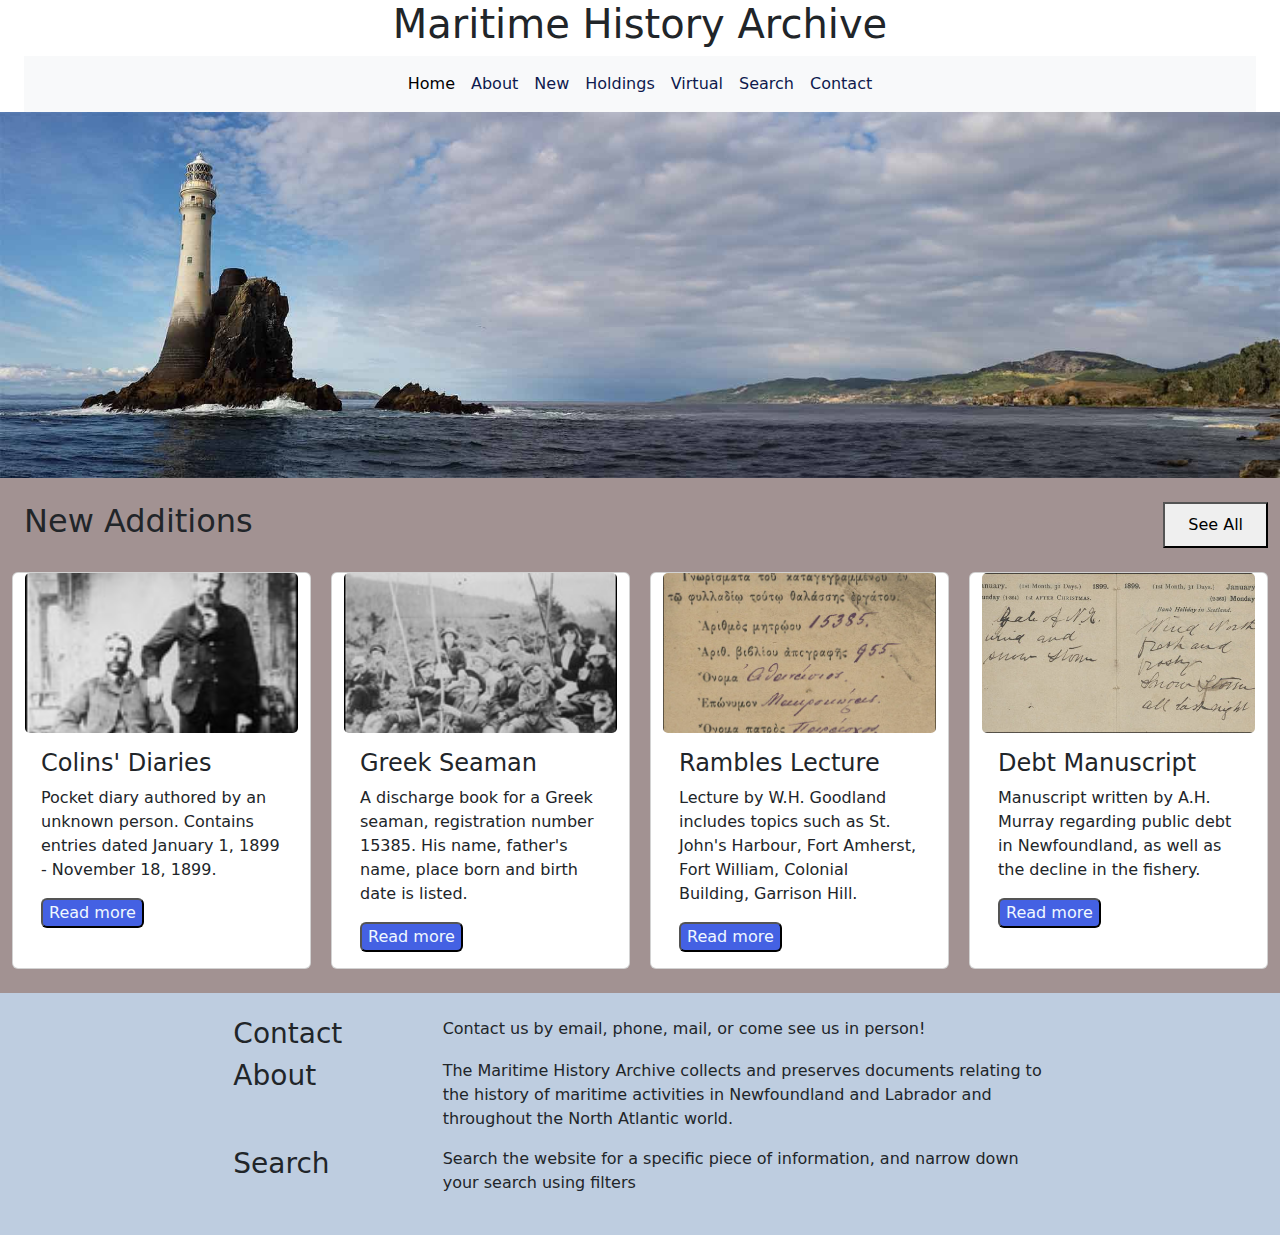
<file: index.html>
<!DOCTYPE html>
<html lang="en">
<head>
    <meta charset="UTF-8">
    <meta name="viewport" content="width=device-width, initial-scale=1.0">
    <link rel="stylesheet" href="css/custom.css">
    <title>Home</title>
    <link rel="apple-touch-icon" sizes="180x180" href="/favicon_io/apple-touch-icon.png">
    <link rel="icon" type="image/png" sizes="32x32" href="/favicon_io/favicon-32x32.png">
    <link rel="icon" type="image/png" sizes="16x16" href="/favicon_io/favicon-16x16.png">
    <link rel="icon" type="image/x-icon" href="/favicon_io/favicon.ico">
    <link rel="manifest" href="/site.webmanifest">
    <link href="https://cdn.jsdelivr.net/npm/bootstrap@5.3.2/dist/css/bootstrap.min.css" rel="stylesheet" integrity="sha384-T3c6CoIi6uLrA9TneNEoa7RxnatzjcDSCmG1MXxSR1GAsXEV/Dwwykc2MPK8M2HN" crossorigin="anonymous">
</head>
<body>
    
    <header class="px-4">
        <h1 class="text-center" href="index.html">Maritime History Archive</h1>
        <nav class="navbar navbar-expand-lg bg-body-tertiary">
            <div class="container-fluid">
                <button class="navbar-toggler" type="button" data-bs-toggle="collapse" data-bs-target="#navbarNavAltMarkup" aria-controls="navbarNavAltMarkup" aria-expanded="false" aria-label="Toggle navigation">
                    <span class="navbar-toggler-icon"></span>
                </button>
                <div class="collapse navbar-collapse justify-content-center" id="navbarNavAltMarkup">
                    <div class="navbar-nav">
                        <a class="nav-link active" aria-current="page" href="index.html">Home</a>
                        <a class="nav-link nav-page" href="#">About</a>
                        <a class="nav-link nav-page" href="#">New</a>
                        <a class="nav-link nav-page" href="#">Holdings</a>
                        <a class="nav-link nav-page" href="virtual.html">Virtual</a>
                        <a class="nav-link nav-page" href="#">Search</a>
                        <a class="nav-link nav-page" href="contact.html">Contact</a>
                    </div>
                </div>
            </div>
        </nav>
    </header>


    <main>

        <section class="hero-banner">
            <img src="images/lighthouse.jpg"  class="d-block mx-lg-auto img-fluid" alt="">
        </section>

        <section class=" container-fluid behind-colour-brown px-4">
            <div class="row py-4">
                <h2 class="col">New Additions</h2>
                <button class="col-2 col-lg-1">See All</button>
            </div>

            
            <div class="additions-cards row pb-4 flex-wrap">
                <div class="card col">
                    <img src="images/collins-diaries.jpg" class="card-img-top img-fluid card-img" alt="...">
                    <div class="card-body">
                        <h4>Colins' Diaries</h4>
                        <p class="card-text">Pocket diary authored by an unknown person. Contains entries dated January 1, 1899 - November 18, 1899.</p>
                        <button class="more-btn rounded">Read more</button>
                    </div>
                </div>


                <div class="card col">
                    <img src="images/greek-seaman.jpg" class="card-img-top img-fluid card-img" alt="...">
                    <div class="card-body">
                        <h4>Greek Seaman</h4>
                        <p class="card-text">A discharge book for a Greek seaman, registration number 15385. His name, father's name, place born and birth date is listed.</p>
                        <button class="more-btn rounded">Read more</button>
                    </div>
                </div>


                <div class="card col">
                    <img src="images/rambles-lecture.jpeg" class="card-img-top img-fluid card-img" alt="...">
                    <div class="card-body">
                        <h4>Rambles Lecture</h4>
                        <p class="card-text">Lecture by W.H. Goodland includes topics such as St. John's Harbour, Fort Amherst, Fort William, Colonial Building, Garrison Hill.</p>
                        <button class="more-btn rounded">Read more</button>
                    </div>
                </div>


                <div class="card col">
                    <img src="images/debt-manuscript.jpeg" class="card-img-top img-fluid card-img" alt="...">
                    <div class="card-body">
                        <h4>Debt Manuscript</h4>
                        <p class="card-text">Manuscript written by A.H. Murray regarding public debt in Newfoundland, as well as the decline in the fishery.</p>
                        <button class="more-btn rounded">Read more</button>
                    </div>
                </div>

            </div>
        </section>


    </main>


    <footer class="p-4 container-fluid">
        <div class="row justify-content-center">
            <h3 class="col-2">Contact</h3>
            <p class="col-10 col-md-6">Contact us by email, phone, mail, or come see us in person!</p>
        </div>

        <div class="row justify-content-center">
            <h3 class="col-2">About</h3>
            <p class="col-10 col-md-6">The Maritime History Archive collects and preserves documents relating to the history of maritime activities in Newfoundland and Labrador and throughout the North Atlantic world.</p>
        </div>

        <div class="row justify-content-center">
            <h3 class="col-2">Search</h3>
            <p class="col-10 col-md-6">Search the website for a specific piece of information, and narrow down your search using filters</p>
        </div>
    </footer>
    

    <script src="node_modules/bootstrap/dist/js/bootstrap.bundle.min.js"></script>
</body>
</html>
</file>
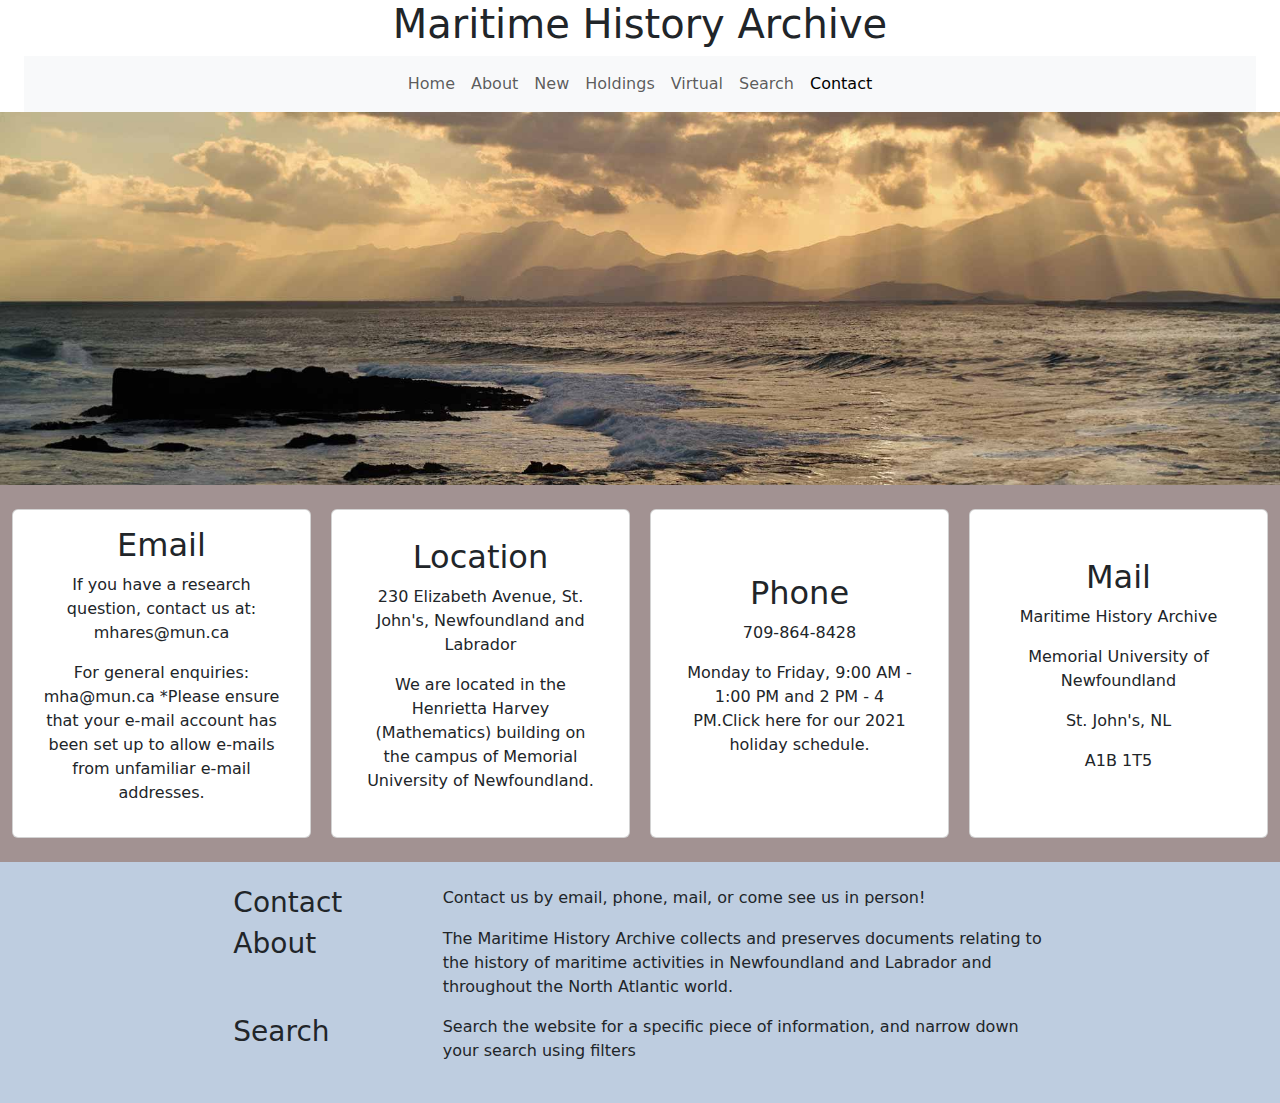
<file: contact.html>
<!DOCTYPE html>
<html lang="en">
<head>
    <meta charset="UTF-8">
    <meta name="viewport" content="width=device-width, initial-scale=1.0">
    <link rel="stylesheet" href="css/custom.css">
    <title>Contact</title>
    <link href="https://cdn.jsdelivr.net/npm/bootstrap@5.3.2/dist/css/bootstrap.min.css" rel="stylesheet" integrity="sha384-T3c6CoIi6uLrA9TneNEoa7RxnatzjcDSCmG1MXxSR1GAsXEV/Dwwykc2MPK8M2HN" crossorigin="anonymous">
    <link rel="apple-touch-icon" sizes="180x180" href="/favicon_io/apple-touch-icon.png">
    <link rel="icon" type="image/png" sizes="32x32" href="/favicon_io/favicon-32x32.png">
    <link rel="icon" type="image/png" sizes="16x16" href="/favicon_io/favicon-16x16.png">
    <link rel="icon" type="image/x-icon" href="/favicon_io/favicon.ico">
    <link rel="manifest" href="/site.webmanifest">
</head>
<body>
    
    <header class="px-4">
        <h1 class="text-center" href="index.html">Maritime History Archive</h1>
        <nav class="navbar navbar-expand-lg bg-body-tertiary">
            <div class="container-fluid">
                <button class="navbar-toggler" type="button" data-bs-toggle="collapse" data-bs-target="#navbarNavAltMarkup" aria-controls="navbarNavAltMarkup" aria-expanded="false" aria-label="Toggle navigation">
                    <span class="navbar-toggler-icon"></span>
                </button>
                <div class="collapse navbar-collapse justify-content-center" id="navbarNavAltMarkup">
                    <div class="navbar-nav">
                        <a class="nav-link" href="index.html">Home</a>
                        <a class="nav-link" href="#">About</a>
                        <a class="nav-link" href="#">New</a>
                        <a class="nav-link" href="#">Holdings</a>
                        <a class="nav-link" href="virtual.html">Virtual</a>
                        <a class="nav-link" href="#">Search</a>
                        <a class="nav-link active" aria-current="page" href="contact.html">Contact</a>
                    </div>
                </div>
            </div>
        </nav>
    </header>


    <main>
        <section class="hero-banner">
            <img src="images/landscape.jpg"  class="d-block mx-lg-auto img-fluid" alt="">
        </section>


        <section class="p-4 container-fluid behind-colour-brown">
            <div class="row virtual-intro-cards ">

                <div class="card col">
                    <div class="card-body text-center">
                        <h2>Email</h2>
                        <p>If you have a research question, contact us at: mhares@mun.ca</p>
                        <p>For general enquiries: mha@mun.ca
                        *Please ensure that your e-mail account has been set up to allow e-mails from unfamiliar e-mail addresses.</p>
                    </div>
                </div>

                <div class="card col">
                    <div class="card-body text-center">
                        <h2>Location</h2>
                        <p>230 Elizabeth Avenue, St. John's, Newfoundland and Labrador</p>
                        <p>We are located in the Henrietta Harvey (Mathematics) building on the campus of Memorial University of Newfoundland.</p>
                    </div>
                </div>

                <div class="card col">
                    <div class="card-body text-center">
                        <h2>Phone</h2>
                        <p>709-864-8428</p>
                        <p>Monday to Friday, 9:00 AM - 1:00 PM and 2 PM - 4 PM.Click here for our 2021 holiday schedule.</p>
                    </div>
                </div>

                <div class="card col">
                    <div class="card-body text-center">
                        <h2>Mail</h2>
                        <p>Maritime History Archive</p>
                        <p>Memorial University of Newfoundland</p>
                        <p>St. John's, NL</p>
                        <p>A1B 1T5</p>
                    </div>
                </div>

            </div>
            
        </section>

    </main>


    <footer class="p-4 container-fluid">
        <div class="row justify-content-center">
            <h3 class="col-2">Contact</h3>
            <p class="col-10 col-md-6">Contact us by email, phone, mail, or come see us in person!</p>
        </div>

        <div class="row justify-content-center">
            <h3 class="col-2">About</h3>
            <p class="col-10 col-md-6">The Maritime History Archive collects and preserves documents relating to the history of maritime activities in Newfoundland and Labrador and throughout the North Atlantic world.</p>
        </div>

        <div class="row justify-content-center">
            <h3 class="col-2">Search</h3>
            <p class="col-10 col-md-6">Search the website for a specific piece of information, and narrow down your search using filters</p>
        </div>
    </footer>

    <script src="node_modules/bootstrap/dist/js/bootstrap.bundle.min.js"></script>
</body>
</html>
</file>
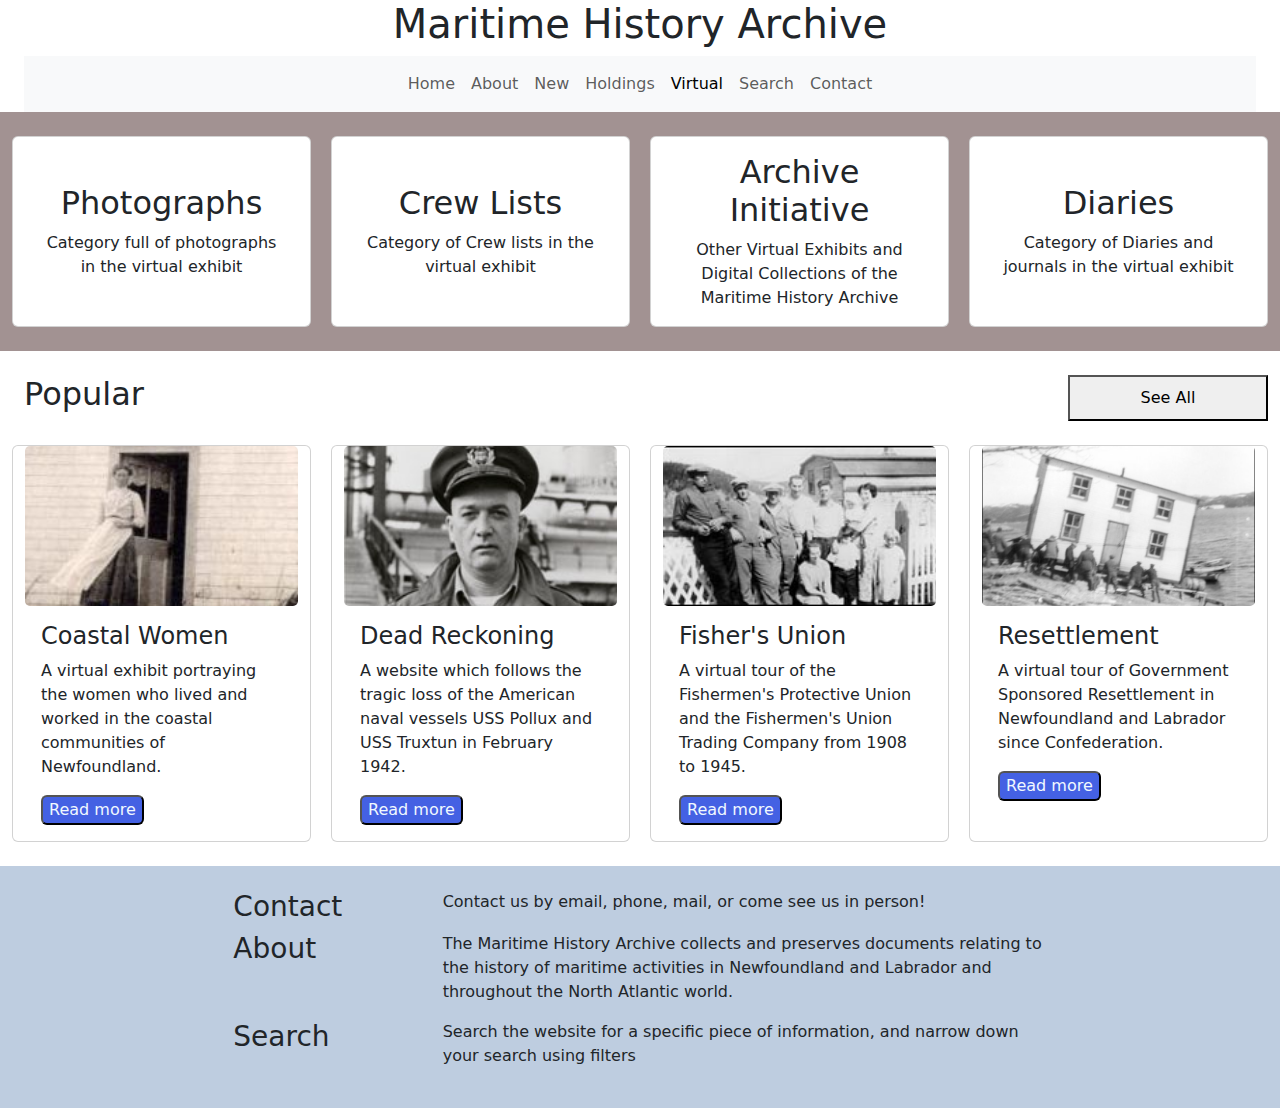
<file: virtual.html>
<!DOCTYPE html>
<html lang="en">
<head>
    <meta charset="UTF-8">
    <meta name="viewport" content="width=device-width, initial-scale=1.0">
    <link rel="stylesheet" href="css/custom.css">
    <title>Virtual</title>
    <link rel="apple-touch-icon" sizes="180x180" href="/favicon_io/apple-touch-icon.png">
    <link rel="icon" type="image/png" sizes="32x32" href="/favicon_io/favicon-32x32.png">
    <link rel="icon" type="image/png" sizes="16x16" href="/favicon_io/favicon-16x16.png">
    <link rel="icon" type="image/x-icon" href="/favicon_io/favicon.ico">
    <link rel="manifest" href="/site.webmanifest">
    <link href="https://cdn.jsdelivr.net/npm/bootstrap@5.3.2/dist/css/bootstrap.min.css" rel="stylesheet" integrity="sha384-T3c6CoIi6uLrA9TneNEoa7RxnatzjcDSCmG1MXxSR1GAsXEV/Dwwykc2MPK8M2HN" crossorigin="anonymous">
</head>
<body>
    
    <header class="px-4">
        <h1 class="text-center" href="index.html">Maritime History Archive</h1>
        <nav class="navbar navbar-expand-lg bg-body-tertiary">
            <div class="container-fluid">
                <button class="navbar-toggler" type="button" data-bs-toggle="collapse" data-bs-target="#navbarNavAltMarkup" aria-controls="navbarNavAltMarkup" aria-expanded="false" aria-label="Toggle navigation">
                    <span class="navbar-toggler-icon"></span>
                </button>
                <div class="collapse navbar-collapse justify-content-center" id="navbarNavAltMarkup">
                    <div class="navbar-nav">
                        <a class="nav-link" href="index.html">Home</a>
                        <a class="nav-link" href="#">About</a>
                        <a class="nav-link" href="#">New</a>
                        <a class="nav-link" href="#">Holdings</a>
                        <a class="nav-link active" aria-current="page" href="virtual.html">Virtual</a>
                        <a class="nav-link" href="#">Search</a>
                        <a class="nav-link" href="contact.html">Contact</a>
                    </div>
                </div>
            </div>
        </nav>
    </header>



    <main>

        <section class="p-4 container-fluid behind-colour-brown">

            <div class="virtual-intro-cards row">

                <div class="card col">
                    <div class="card-body text-center">
                        <h2>Photographs</h2>
                        <p class="mb-0">Category full of photographs in the virtual exhibit</p>
                    </div>
                </div>

                <div class="card col">
                    <div class="card-body text-center">
                        <h2>Crew Lists</h2>
                        <p class="mb-0">Category of Crew lists in the virtual exhibit</p>
                    </div>
                </div>

                <div class="card col">
                    <div class="card-body text-center">
                        <h2>Archive Initiative</h2>
                        <p class="mb-0">Other Virtual Exhibits and Digital Collections of the Maritime History Archive</p>
                    </div>
                </div>

                <div class="card col">
                    <div class="card-body text-center">
                        <h2>Diaries</h2>
                        <p class="mb-0">Category of Diaries and journals in the virtual exhibit</p>
                    </div>
                </div>

            </div>

        </section>



        <section class="p-4 container-fluid">
            <div class="row pb-4">
                <h2 class="col">Popular</h2>
                <button class="col see-all-btn">See All</button>
            </div>
            <!-- col-2 col-lg-1 -->


            <div class="additions-cards row flex-wrap">

                <div class="card col">
                    <img src="images/coastal-women.jpeg" class="card-img-top img-fluid card-img" alt="...">
                    <div class="card-body">
                        <h4>Coastal Women</h4>
                        <p class="card-text">A virtual exhibit portraying the women who lived and worked in the coastal communities of Newfoundland.</p>
                        <button class="more-btn rounded">Read more</button>
                    </div>
                </div>

                <div class="card col">
                    <img src="images/dead-reckoning.jpeg" class="card-img-top img-fluid card-img" alt="...">
                    <div class="card-body">
                        <h4>Dead Reckoning</h4>
                        <p class="card-text">A website which follows the tragic loss of the American naval vessels USS Pollux and USS Truxtun in February 1942.</p>
                        <button class="more-btn rounded">Read more</button>
                    </div>
                </div>

                <div class="card col">
                    <img src="images/fishers-union.jpg" class="card-img-top img-fluid card-img" alt="...">
                    <div class="card-body">
                        <h4>Fisher's Union</h4>
                        <p class="card-text">A virtual tour of the Fishermen's Protective Union and the Fishermen's Union Trading Company from 1908 to 1945.</p>
                        <button class="more-btn rounded">Read more</button>
                    </div>
                </div>


                <div class="card col">
                    <img src="images/resettlement.jpeg" class="card-img-top img-fluid card-img" alt="...">
                    <div class="card-body">
                        <h4>Resettlement</h4>
                        <p class="card-text">A virtual tour of Government Sponsored Resettlement in Newfoundland and Labrador since Confederation.</p>
                        <button class="more-btn rounded">Read more</button>
                    </div>
                </div>

            </div>

        </section>


    </main>


    
    <footer class="p-4 container-fluid">
        <div class="row justify-content-center">
            <h3 class="col-2">Contact</h3>
            <p class="col-10 col-md-6">Contact us by email, phone, mail, or come see us in person!</p>
        </div>

        <div class="row justify-content-center">
            <h3 class="col-2">About</h3>
            <p class="col-10 col-md-6">The Maritime History Archive collects and preserves documents relating to the history of maritime activities in Newfoundland and Labrador and throughout the North Atlantic world.</p>
        </div>

        <div class="row justify-content-center">
            <h3 class="col-2">Search</h3>
            <p class="col-10 col-md-6">Search the website for a specific piece of information, and narrow down your search using filters</p>
        </div>
    </footer>

    <script src="node_modules/bootstrap/dist/js/bootstrap.bundle.min.js"></script>
</body>
</html>
</file>
